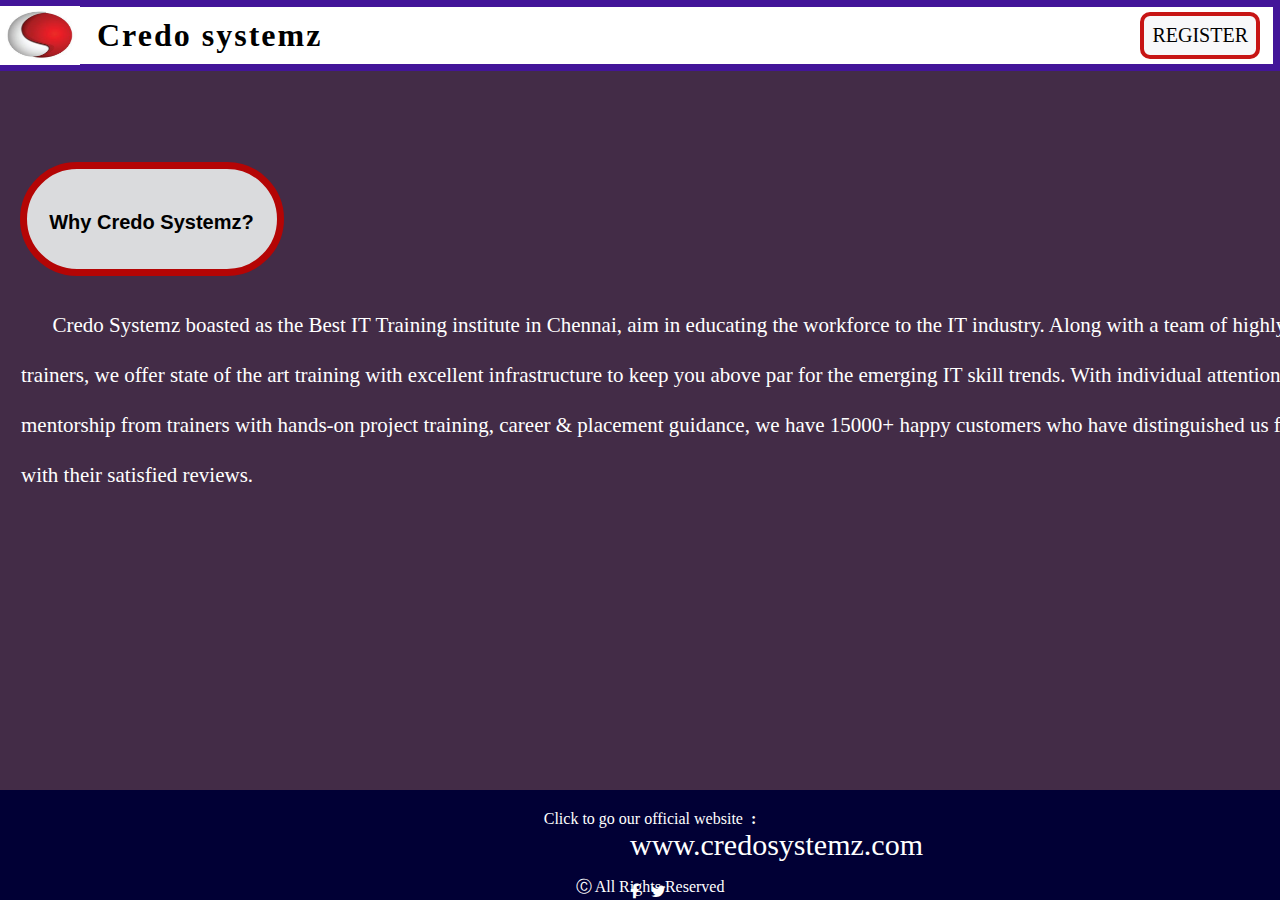
<file: credo/index.html>
<!DOCTYPE html>
<html lang="en">
<head>
    <meta charset="UTF-8">
    <meta http-equiv="X-UA-Compatible" content="IE=edge">
    <meta name="viewport" content="width=device-width, initial-scale=1.0">
    <title>Credos</title>
<link rel="stylesheet" href="style.css">
<link rel="stylesheet" href="form.html">
<link rel="stylesheet" href="https://cdnjs.cloudflare.com/ajax/libs/font-awesome/4.7.0/css/font-awesome.min.css">



</head>
<body>
  
  
    <!-- Heading tag -->
    <div class="oppo">
    <h1> Credo systemz</h1> 

</div>
       
 <!-- Logo --> 
    <div class="log">

    <img src="logo.png" alt="logo">
    </div>


    
   <!-- Register button -->
    <div class="register">
    
    <a href="form.html" target="_blank" >Register</a>

</div>



 <!-- content why -->
 <div class="question">
 <pre>
 <p>

    Why Credo Systemz?
</p>
</div>


 <div class="explain">
 <pre>

<p> 

    &nbsp &nbsp &nbsp Credo Systemz boasted as the Best IT Training institute in Chennai, aim in educating the workforce to the IT industry. Along with a team of highly experienced and qualified <br>
    trainers, we offer state of the art training with excellent infrastructure to keep you above par for the emerging IT skill trends. With individual attention to our Customers, unique <br> <br> &nbsp&nbsp&nbspmentorship from trainers with hands-on project training, career & placement guidance, we have 15000+ happy customers who have distinguished us from our competitors, <br>
    with their satisfied reviews.

</p>

</div>

 </pre>


  </div>
  

  <footer >
    
    
    <p>Click to go our official website &nbsp;<b>:</b> </p>

 
    <a  href="https://www.credosystemz.com/" target="_blank" >www.credosystemz.com</a>

    <p id="copyright">&#9400;	
        All Rights Reserved  </p>
      

        <a href="https://www.facebook.com/credosystemz" target="_blank" class="fa fa-facebook" ></a> 
    

        &nbsp;&nbsp;<a href="https://twitter.com/credosystemz" target="_blank" class="fa fa-twitter"></a>
           
     



    </footer>

   
</body> 

    


  
</html>
</file>
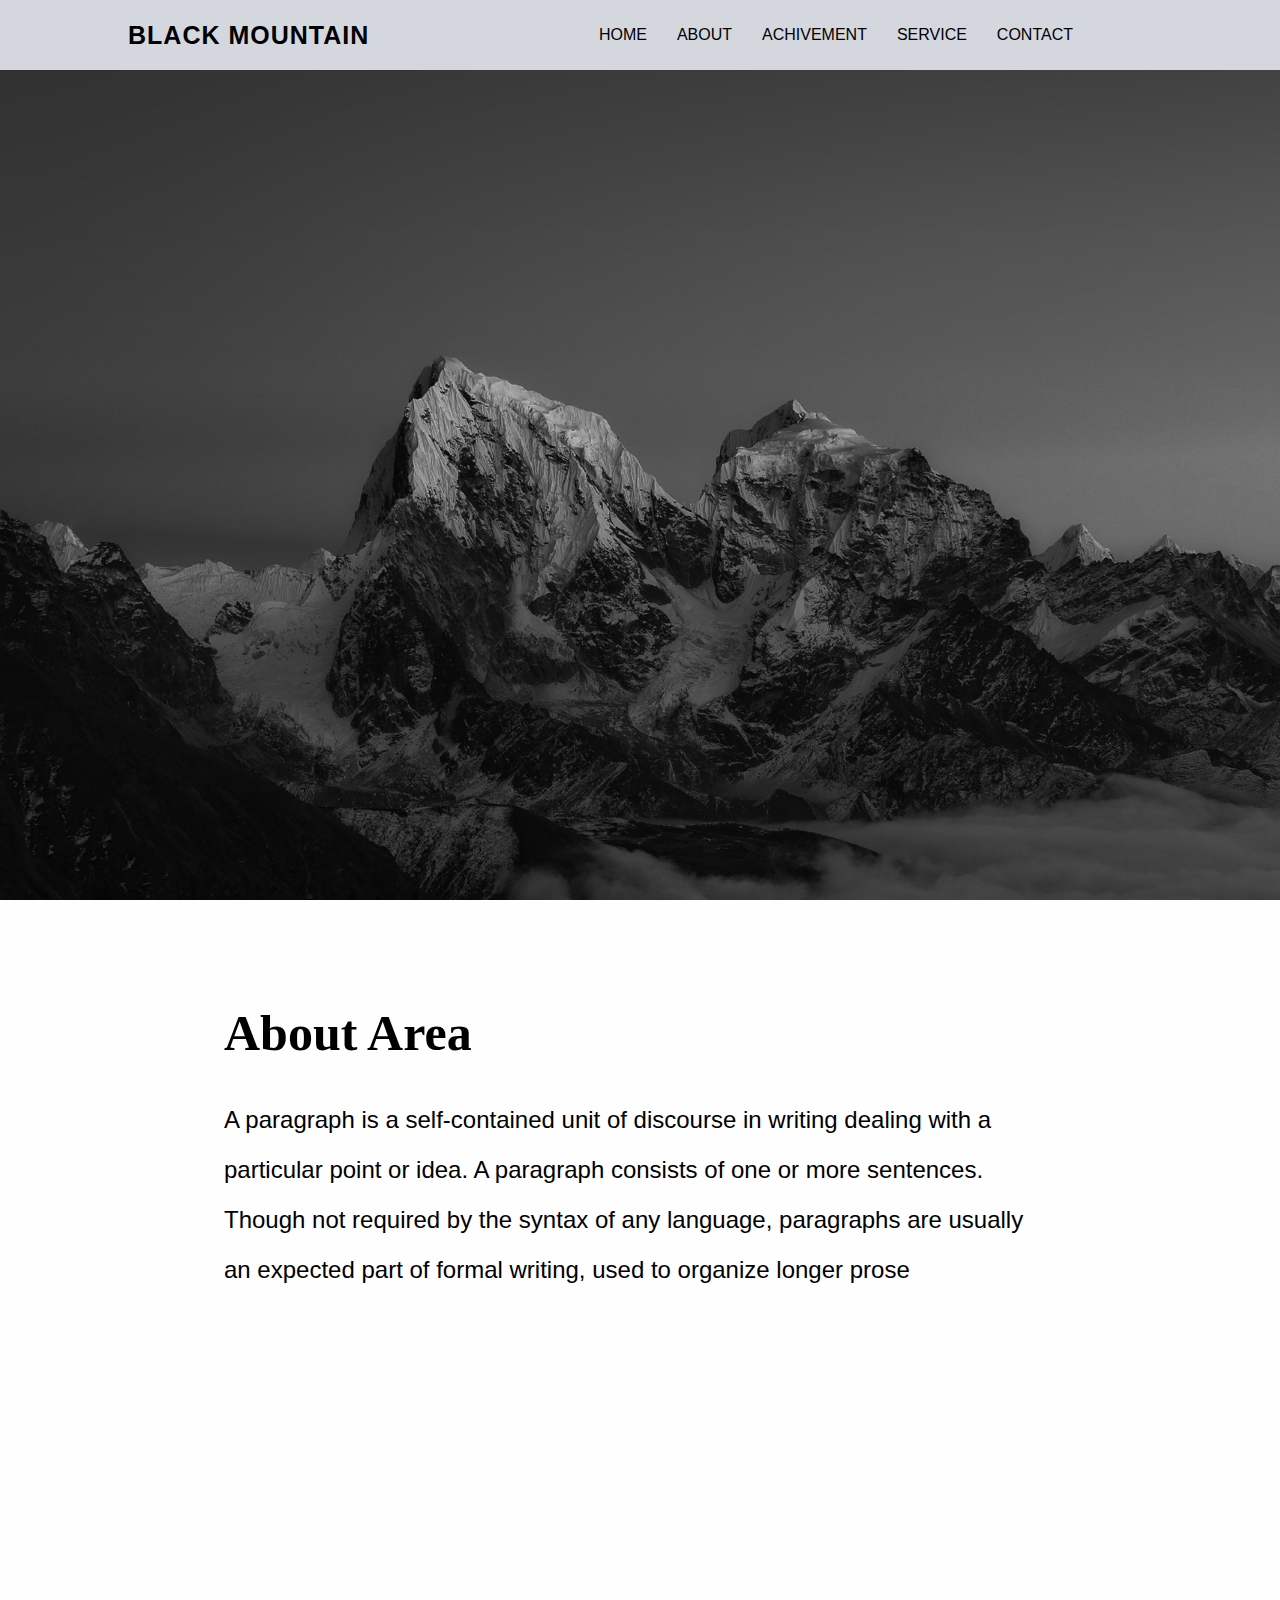
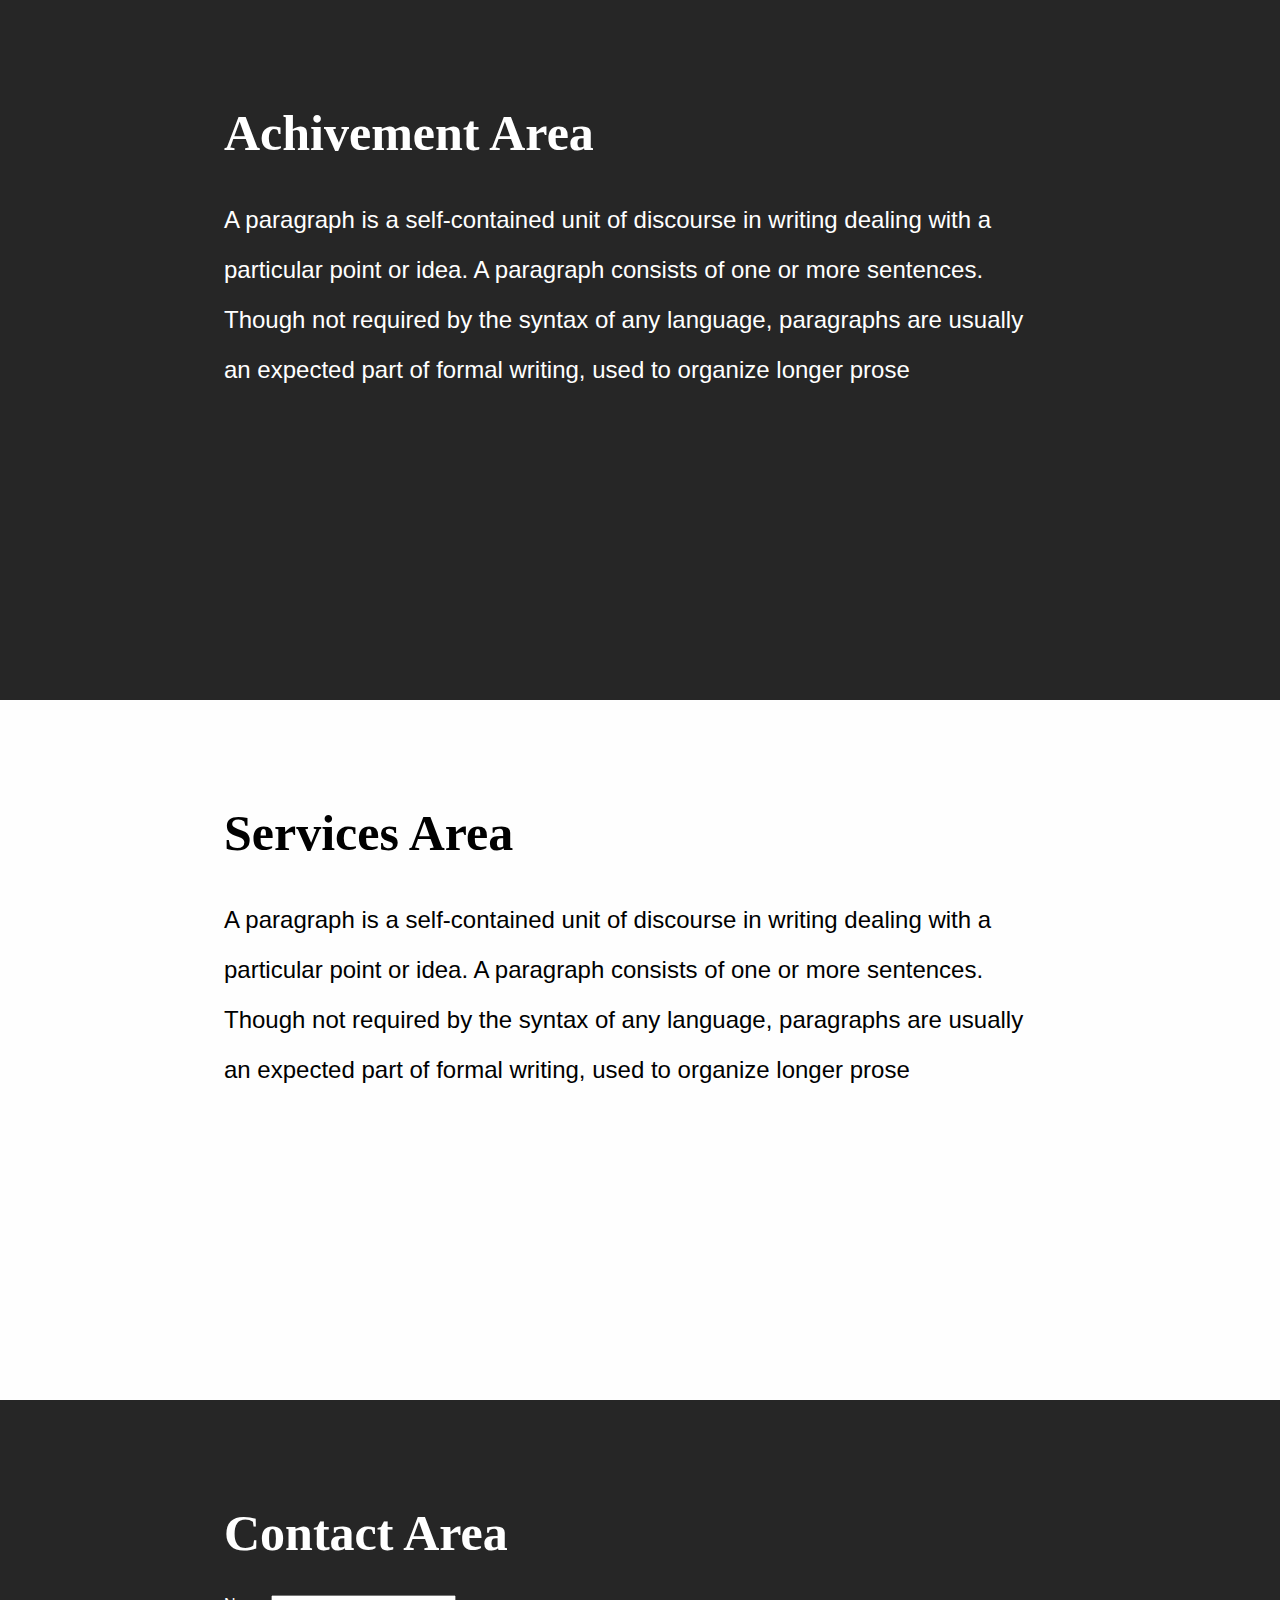
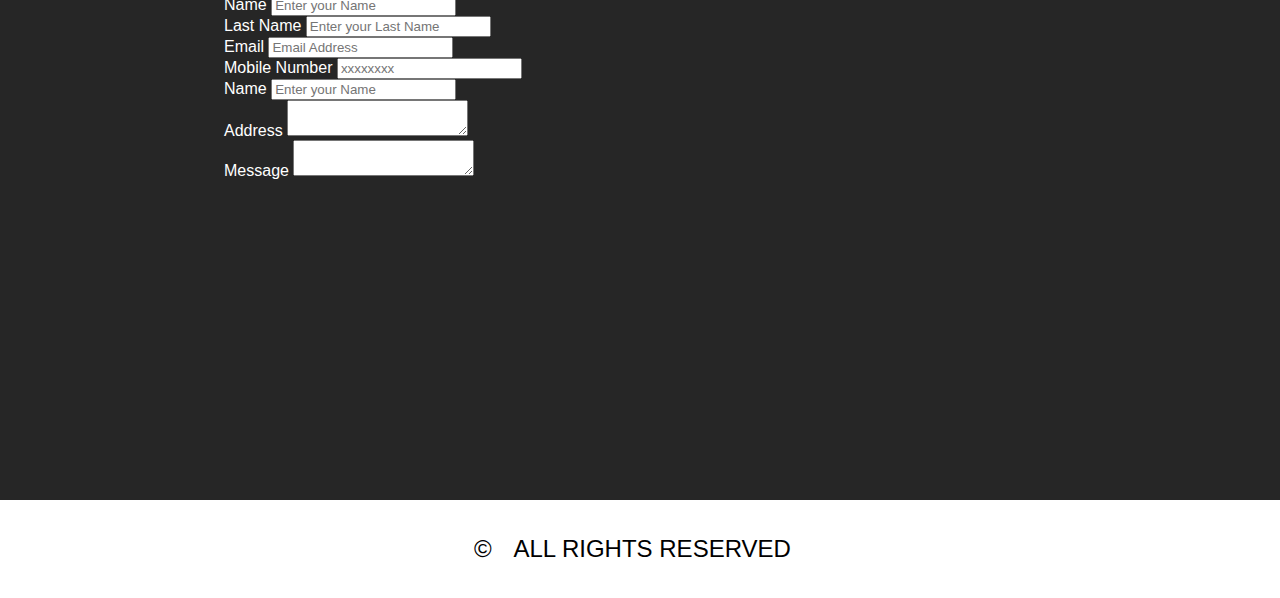
<file: natural/index.html>
<!DOCTYPE html>
<html lang="en">
<head>
    <meta charset="UTF-8">
    <meta http-equiv="X-UA-Compatible" content="IE=edge">
    <meta name="viewport" content="width=device-width, initial-scale=1.0">
    <title>Black Mountain</title>
    <link rel="stylesheet" href="style.css">
</head>
<body>
    
<div class="navbar">

<a href="#" class="logo">Black Mountain</a>

<ul class="nav">

<li> <a href="#home"> Home </a></li>
<li> <a href="#about"> About </a></li>
<li> <a href="#achivement"> Achivement </a></li>
<li> <a href="#service"> Service</a> </li>
<li> <a href="#contact"> Contact </a></li>

</ul>

</div>

<div class="banner-area" id="home"></div>

<div class="about-area" id="about">
<div class="textpart">

    <h1>About Area</h1>
    
    <p> A paragraph is a self-contained unit of discourse in writing dealing with a particular point or idea. A paragraph consists of one or more sentences. Though not required by the syntax of any language, paragraphs are usually an expected part of formal writing, used to organize longer prose    </p>
</div>
    </div>
<div class="achivement-area" id="achivement">
<div class="textpart">

    <h1>Achivement Area</h1>
    
    <p> A paragraph is a self-contained unit of discourse in writing dealing with a particular point or idea. A paragraph consists of one or more sentences. Though not required by the syntax of any language, paragraphs are usually an expected part of formal writing, used to organize longer prose    </p>
    
</div>
    </div>
<div class="service-area" id="service">
<div class="textpart">

    <h1>Services Area</h1>
    
    <p> A paragraph is a self-contained unit of discourse in writing dealing with a particular point or idea. A paragraph consists of one or more sentences. Though not required by the syntax of any language, paragraphs are usually an expected part of formal writing, used to organize longer prose    </p>
</div>
    </div>
<div class="contact-area" id="contact">
<div class="textpart">

    <h1>Contact Area</h1>

    <form>
<div class="Name">
    <label for="name">Name</label>

    <input type="text" id="name" name="name" placeholder="Enter your Name">
    
</div>

<div class="Last Name">
    <label for="last name">Last Name</label>

    <input type="text" id="last name" name="last name" placeholder="Enter your Last Name">
    
</div>

<div class="Email">
    <label for="email">Email</label>

    <input type="email" id="email" name="name" placeholder="Email Address">
    
</div>


<div class="Number">
    <label for="number">Mobile Number</label>

    <input type="number" id="number" name="number" placeholder="xxxxxxxx">
    
</div>

<div class="Name">
    <label for="name">Name</label>

    <input type="text" id="name" name="name" placeholder="Enter your Name">
    
</div>

<div class="Address">
    <label for="Address">Address</label>

    <textarea id="Address" name="Address" placeholder="Type Your Address">

    </textarea>
    
</div>

<div class="Message">
    <label for="Message">Message</label>

    <textarea id="Message" name="Message" placeholder="Enquiry">

    </textarea>
    
</div>
</form>

</div>
    </div>
<footer>

<p class="copyright">   &#169; <a href="https://www.credosystemz.com/" target="_blank"  > All Rights Reserved </a> </p> 

</footer>


</body>
</html>
</file>
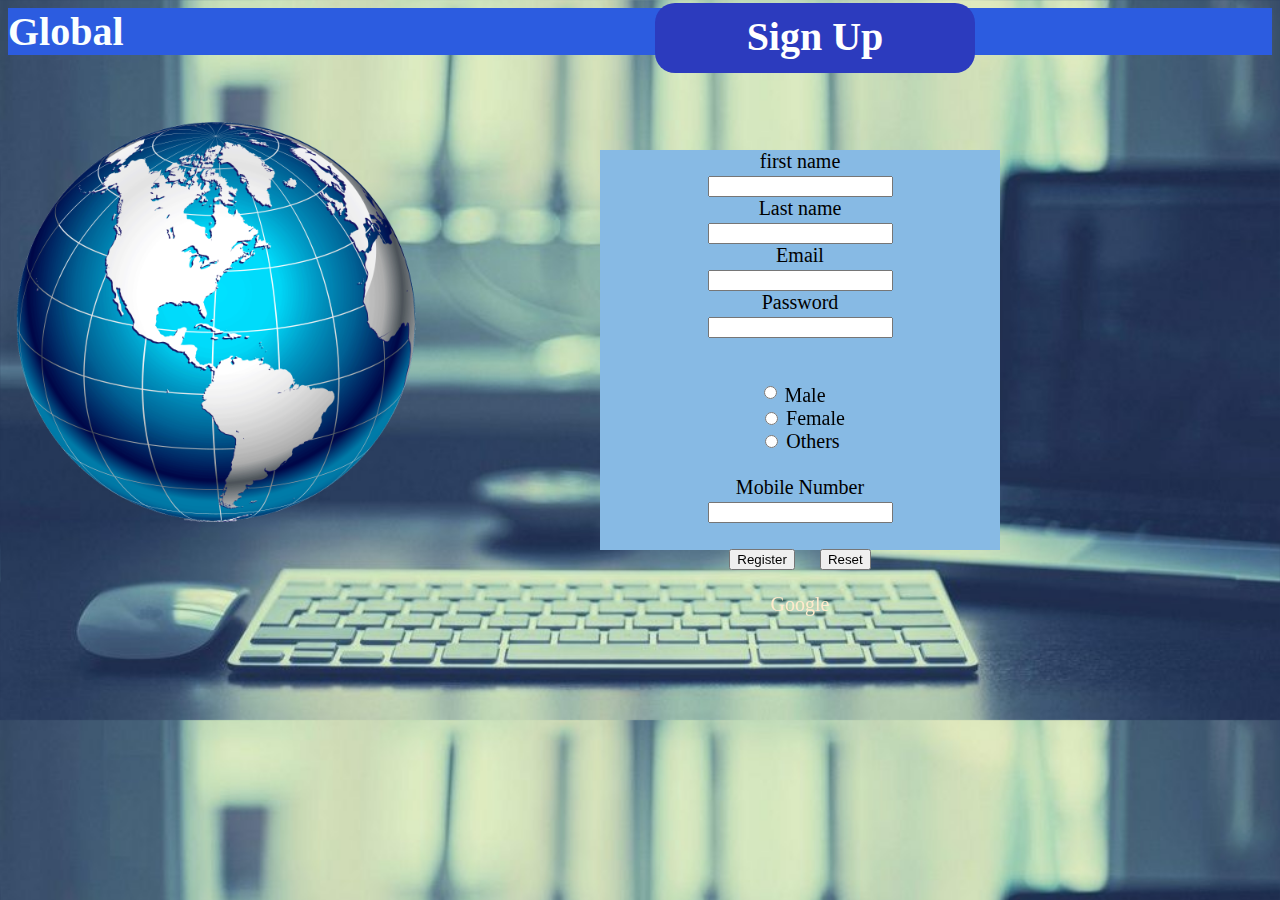
<file: New websites/index.html>
<!DOCTYPE html>
<html lang="en">
<head>
    <meta charset="UTF-8">
    <meta http-equiv="X-UA-Compatible" content="IE=edge">
    <meta name="viewport" content="width=device-width, initial-scale=1.0">
    <title>Document</title>
    <link rel="stylesheet" href="style.css">
<h1>Global</h1>
<div class="Register">

    <h2>Sign Up</h2>
    
    <div class="userlogin">

        <label for="User name">User name</label>
        <input type="text" id="User name" name="User name" placeholder="Enter your user name">
    

    </div>
 
    <div class="userlogin1">

        <label for="Password">Password</label>
        <input type="password" id="Password" name="Password" placeholder="Enter password">
    

    </div>
 
    <div class="login">

        
        <input type="submit" value="Login">
    

    </div>

</div>
   
</head>
<body>

<div class="vijay">

<img src="global.png">



</div>

 <form>

<label for="fname">first name</label><br>
<input type="text" id="fname" name="fname"><br>


<label for="lname">Last name</label><br>
<input type="text" id="lname" name="lname">
<br>
<label for="email">Email</label>
<br>
<input type="email" id="email" name="email">
<br>
<label for="password">Password</label>
<br>
<input type="password" id="password" name="password">
<br>
<br>
<div class="male">

<input class="radio" type="radio" id="male" name="gender" value="male">
</div>

<div class="label">
<label for="male">Male</label><br>
</div>

<div class="radio1">
<input type="radio" id="female" name="gender" value="female">
<label for="female">Female</label><br>
</div>
<div class="oth">
<input type="radio" id="others" name="gender" value="Others">
<label for="others">Others</label><br> <br>
</div>

<label for="Mobile Number">Mobile Number</label><br>
<input type="number" id="Mobile Number" name="Mobile Number"><br>
<br>

<input type="submit" value="Register"> &nbsp; &nbsp;
<input type="reset"><br> <br>



<div class="serach">
<a  href="https://www.google.com/search?gs_ssp=eJzj4tTP1TcwMU02T1JgNGB0YPBiS8_PT89JBQBASQXT&q=google&rlz=1C1RXQR_enIN951IN951&oq=google&aqs=chrome.1.69i59j46i131i199i275i433i465i512j69i59j35i39j0i131i433i512j69i60l3.7870j0j7&sourceid=chrome&ie=UTF-8">Google</a>
</div>


 </form>





</body>
</html>
</file>
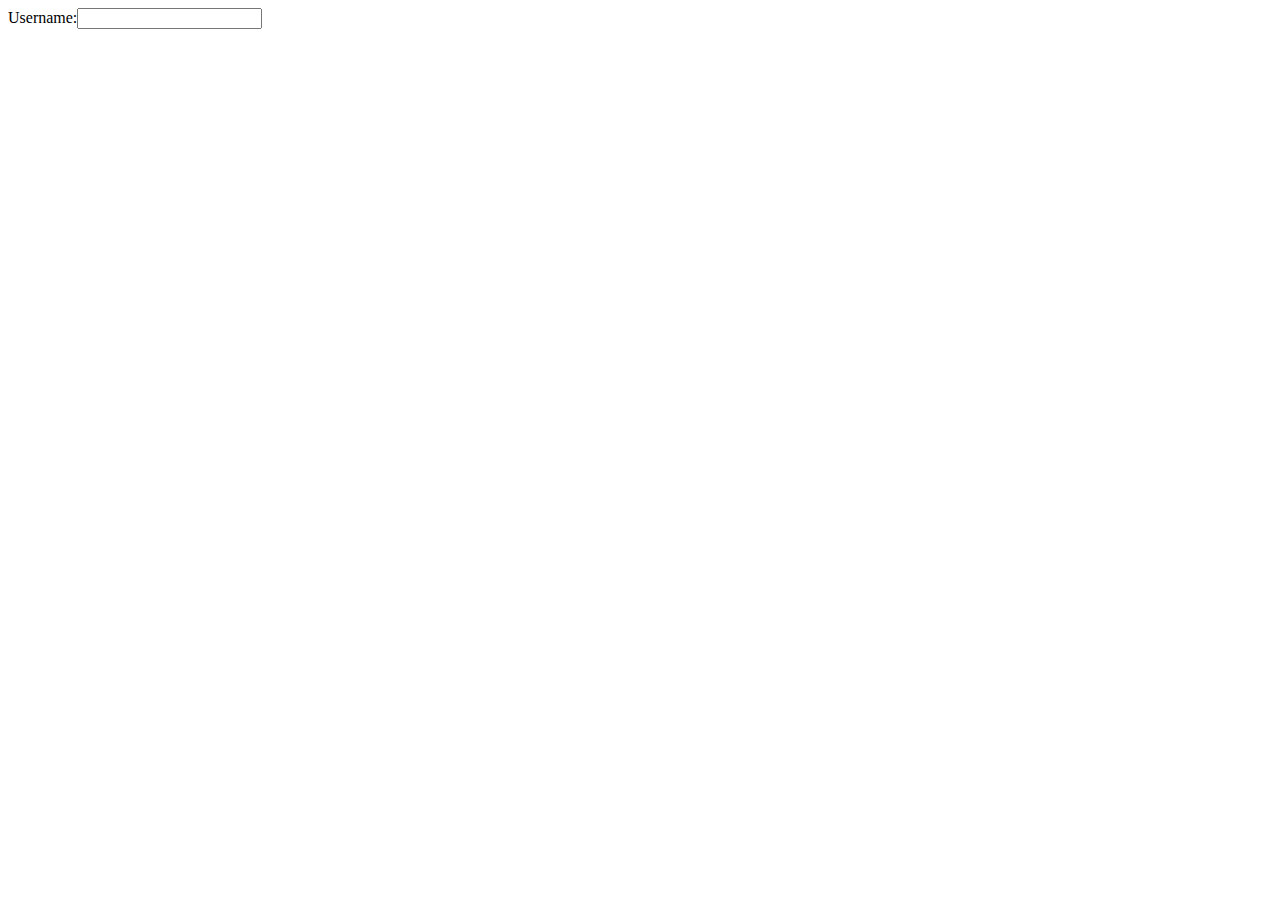
<file: advance/array.html>
<!DOCTYPE html>
<html lang="en">

<head>
    <meta charset="UTF-8">
    <meta http-equiv="X-UA-Compatible" content="IE=edge">
    <meta name="viewport" content="width=device-width, initial-scale=1.0">
    <title>Document</title>

    <script>
        var myArray = ["vijaysxsx", "surya", "kishore"];

        function userNameCheck() {



            var bx1 = document.getElementById("output").value;

            var box = myArray.indexOf(bx1);

            if (box == myArray) {

                alert("wrog");

            } else {

                alert("skn");
            }


        }
    </script>


</head>

<body>

    Username:<input type="text" id="users" onblur="userNameCheck()">
    <span id="output"></span>
</body>

</html>
</file>
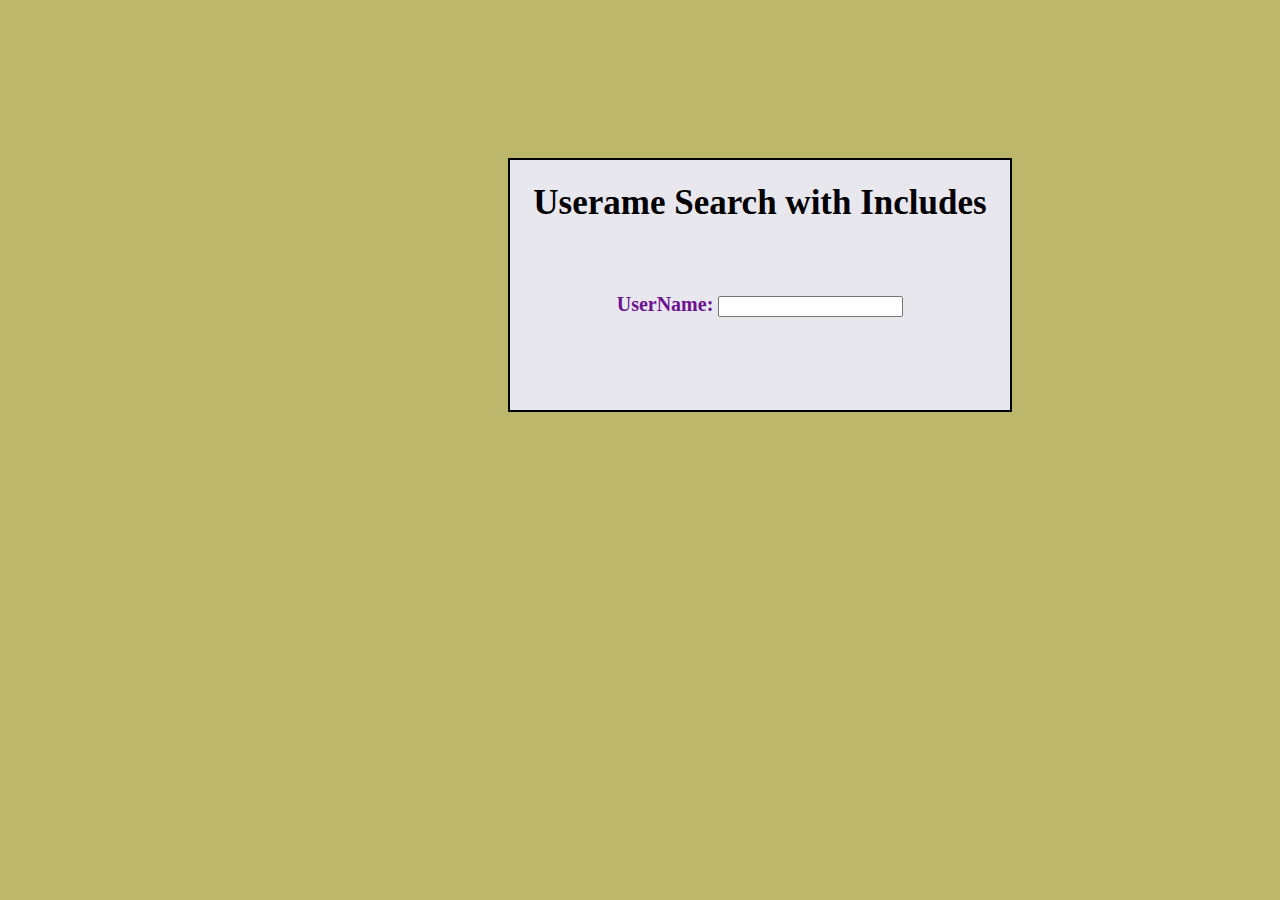
<file: advance/includes.html>
<!DOCTYPE html>
<html lang="en">

<head>
    <meta charset="UTF-8">
    <meta http-equiv="X-UA-Compatible" content="IE=edge">
    <meta name="viewport" content="width=device-width, initial-scale=1.0">
    <title>Includes</title>
    <link rel="stylesheet" href="includes.css">
</head>

<script>
    var globalData = ["vijay", "surya", "kishore", "madhan"];

    function validation() {

        var input1 = document.getElementById("user").value;

        if (globalData.includes(input1)) {


            var regex = document.getElementById("output").innerHTML = "not available";

            document.getElementById("output").style.color = "red";

            return false;

            if (input1 == "") {

                var regex = document.getElementById("output").innerHTML = "Type to check";

            }

        } else {


            regex = document.getElementById("output").innerHTML = " available";
            document.getElementById("output").style.color = "green";

        }

    }
</script>


<body>

    <div class="center">
        <h1>Userame Search with Includes</h1><br><br> UserName:
        <input type="text" id="user" onblur="return validation()">
        <span id="output"></span>
    </div>



</body>

</html>
</file>
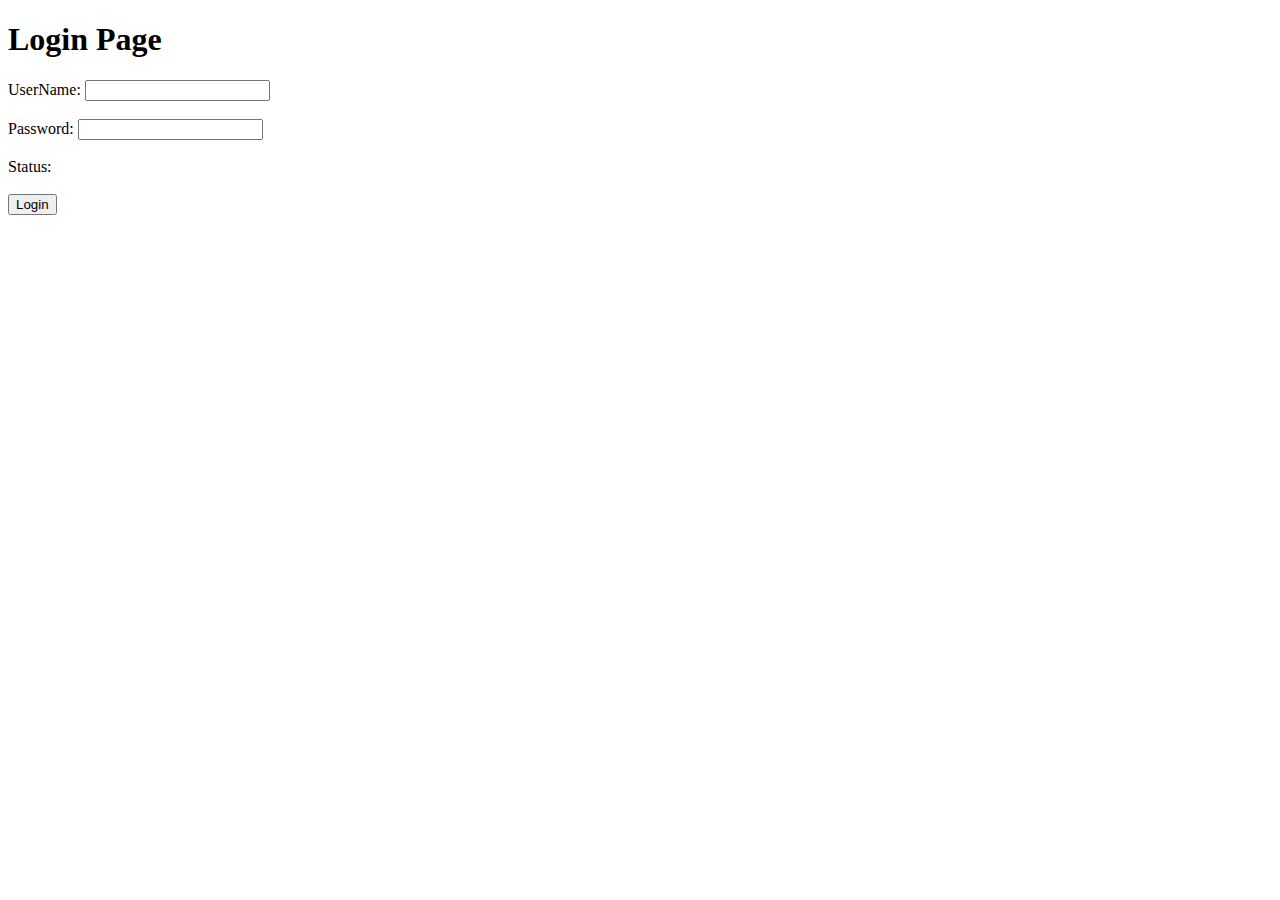
<file: advance/login.html>
<!DOCTYPE html>
<html lang="en">

<head>
    <meta charset="UTF-8">
    <meta http-equiv="X-UA-Compatible" content="IE=edge">
    <meta name="viewport" content="width=device-width, initial-scale=1.0">
    <title>test</title>
    <script>
        var globalData = [{
                username: "vijay",
                password: "people"
            }, {
                username: "surya",
                password: "people"
            }, {

                username: "suresh",
                password: "people"
            }

        ]


        function validate() {

            var person1, person2, result;

            person1 = document.getElementById("username").value;
            person2 = document.getElementById("password").value;
            result = document.getElementById("output");

            for (i = 0; i < globalData.length; i++) {
                if (username == globalData[i].username && password == globalData[i].password) {
                    result = document.getElementById("output").innerHTML = "login";

                } else {


                    result = document.getElementById("output").innerHTML = "wrong";
                }

            }
        }
    </script>
</head>

<body>
    <h1>Login Page</h1>

    UserName: <input type="text" id="username"><br> <br> Password: <input type="text" id="password"><br><br> Status: <span id="output"></span><br><br>
    <button type="button" onclick="validate()">Login</button><br>

</body>

</html>
</file>
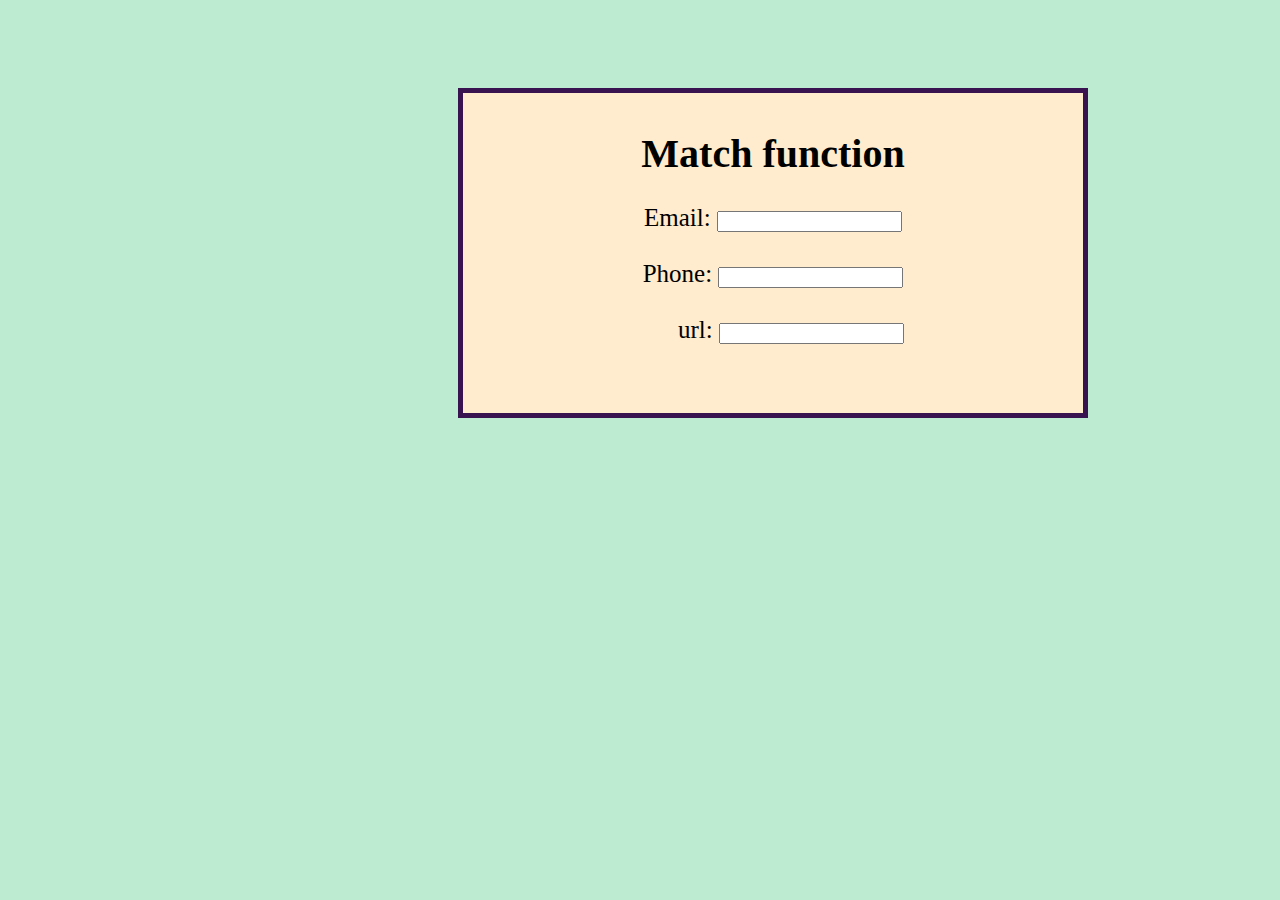
<file: advance/mtch.html>
<!DOCTYPE html>
<html lang="en">

<head>
    <meta charset="UTF-8">
    <meta http-equiv="X-UA-Compatible" content="IE=edge">
    <meta name="viewport" content="width=device-width, initial-scale=1.0">
    <title>Match</title>

    <link rel="stylesheet" href="mtch.css">

    <script>
        function evalidate() {

            var email = document.getElementById("user").value;

            var regex = !!email.match(/^[a-zA-Z0-9.!#$%&’*+/=?^_`{|}~-]+@[a-zA-Z0-9-]+(?:\.[a-zA-Z0-9-]+)*$/);

            if (regex) {

                var output = document.getElementById("output").innerHTML = "vaild email";
                document.getElementById("output").style.color = "green";


            } else {

                output = document.getElementById("output").innerHTML = "invaild email";
                document.getElementById("output").style.color = "red";

            }
        }
        //-----------------------------------------------email----------------------------------------------//

        function pvalidate() {

            var phone = document.getElementById("number").value;

            var regex1 = !!phone.match(/^([9]{1})([234789]{1})([0-9]{8})$/);

            if (regex1) {

                var output1 = document.getElementById("outpu1").innerHTML = "vaild mobile number";
                document.getElementById("outpu1").style.color = "green";


            } else {

                output1 = document.getElementById("outpu1").innerHTML = "invaild number";
                document.getElementById("outpu1").style.color = "red";

            }


        }


        function uvalidate() {
            var web = document.getElementById("url").value;

            var regex2 = !!web.match(/https?:\/\/(www\.)?[-a-zA-Z0-9@:%._\+~#=]{1,256}\.[a-zA-Z0-9()]{1,6}\b([-a-zA-Z0-9()@:%_\+.~#?&//=]*)/);

            if (regex2) {

                var output1 = document.getElementById("outpu2").innerHTML = "vaild URL";
                document.getElementById("outpu2").style.color = "green";


            } else {

                output1 = document.getElementById("outpu2").innerHTML = "invaild URL";
                document.getElementById("outpu2").style.color = "red";

            }

        }
    </script>


</head>

<body>
    <div id="fix">
        <h1>Match function</h1>

        Email: <input type="text" id="user" onblur="evalidate()"> <span id="output"></span><br><br> Phone: <input type="text" id="number" onblur="pvalidate()"> <span id="outpu1"></span><br><br>
        <div id="last">
            url: <input type="text" id="url" onblur="uvalidate()">
            <span id="outpu2"></span>
        </div>
    </div>
</body>

</html>
</file>
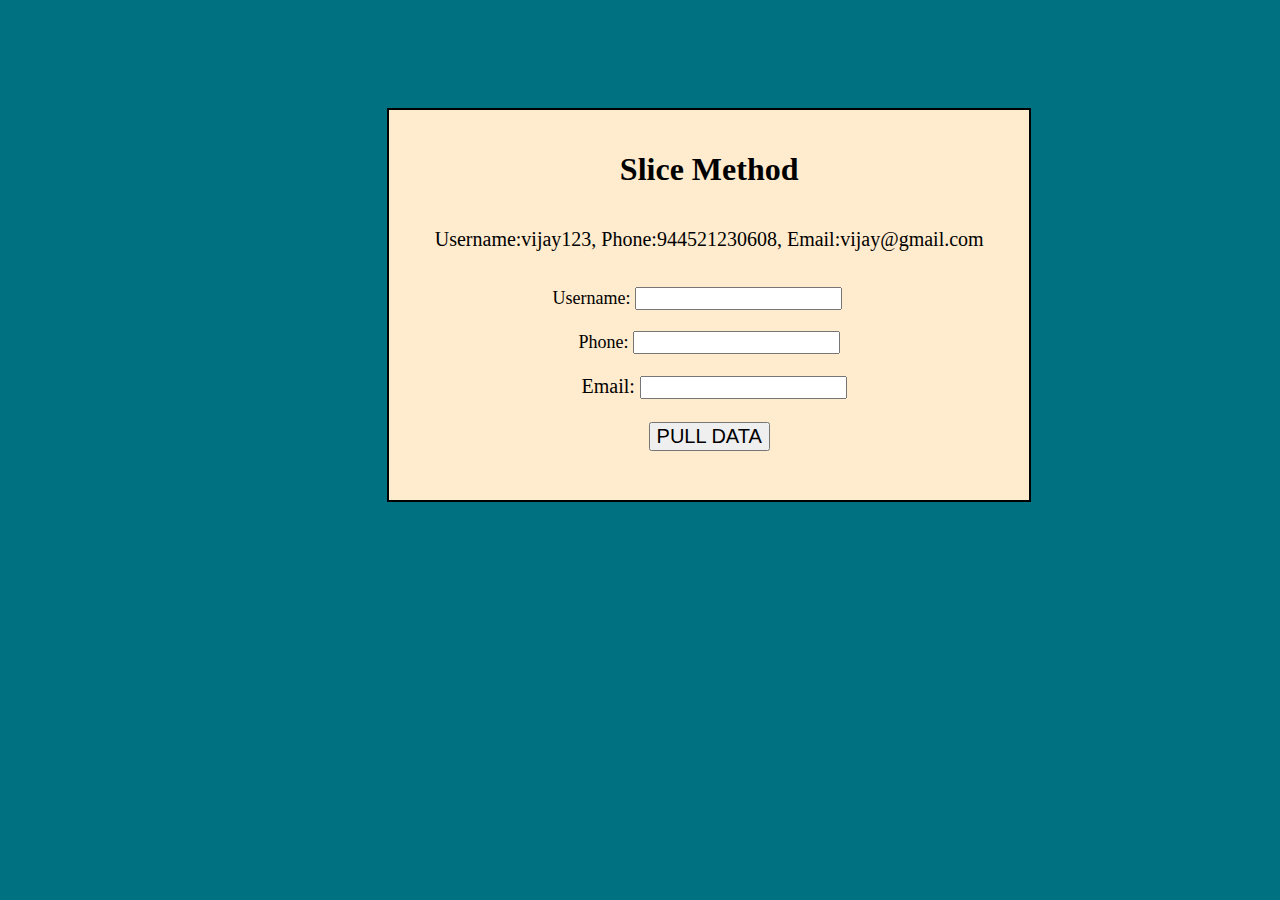
<file: advance/slice.html>
<!DOCTYPE html
<html lang="en">

<head>
    <meta charset="UTF-8">
    <meta http-equiv="X-UA-Compatible" content="IE=edge">
    <meta name="viewport" content="width=device-width, initial-scale=1.0">
    <title>Slice</title>

    <link rel="stylesheet" href="slice.css">

</head>

<body>
    <div class="center">
        <h1>Slice Method</h1><br>

        <span id="output"></span> <br><br><br>

        <div class="userbox">

            Username: <input type="text" id="user"><br><br>
        </div>

        <div class="contact">
            Phone: <input type="text" id="number"><br><br>
        </div>
        <div class="gmail1">
            Email: <input type="gmail" id="gmail"><br><br>
        </div>

        <button type="button" onclick="validation()">PULL DATA</button>
    </div>
</body>



<script>
    var globalData = "Username:vijay123, Phone:944521230608, Email:vijay@gmail.com";

    document.getElementById("output").innerHTML = globalData;

    var res = globalData.indexOf("Username:") + 9;

    var res1 = globalData.indexOf(",", res);
    var res2 = globalData.slice(res, res1);

    //----------------Username find out-------------------  -------//

    var index = globalData.indexOf("Phone:") + 6;

    var input = globalData.indexOf(",", index);
    var input1 = globalData.slice(index, input);

    //--------------------mobile number find out----------------------//

    var mob = globalData.indexOf("Email:");

    var mob2 = globalData.slice(mob);


    function validation() {

        var box1 = document.getElementById("user").value = res2;

        var box2 = document.getElementById("number").value = input1;

        var box3 = document.getElementById("gmail").value = mob2;



    }
</script>



</html>
</file>
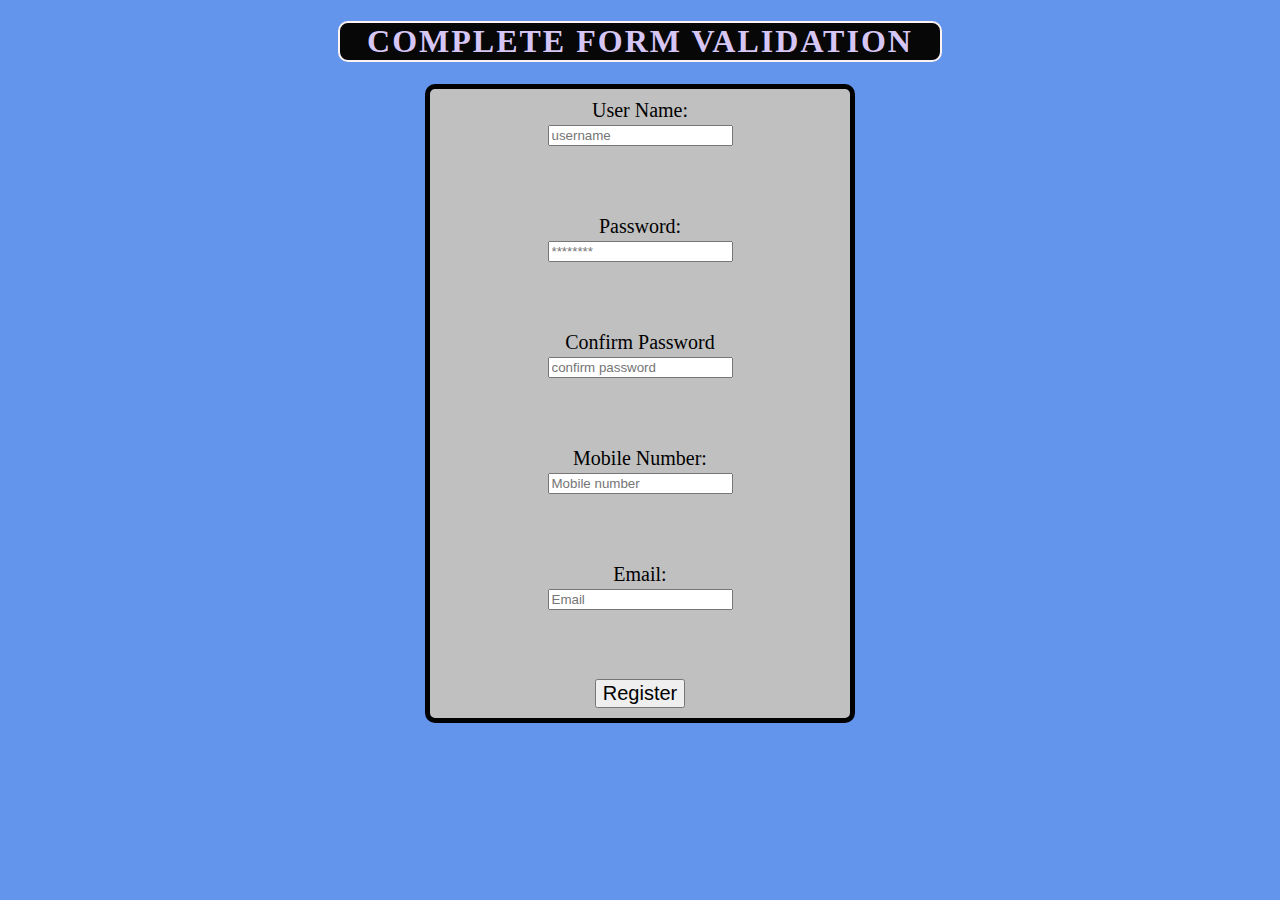
<file: practice-credo/validation.html>
<!DOCTYPE html>
<html lang="en">
<head>
    <meta charset="UTF-8">
    <meta http-equiv="X-UA-Compatible" content="IE=edge">
    <meta name="viewport" content="width=device-width, initial-scale=1.0">
    <title>validation</title>

<link rel="stylesheet" href="style.css">

</head>
<body>
    
   <center>

       <h1>Complete form validation</h1>
       <div class="form">
       <form action="https://www.credosystemz.com/" method="POST" onsubmit="return validation()"> 
    
        <label>User Name:</label><br>
<input type="text" name="user" id="username" placeholder="username" autocomplete="off"><br>

<span id="user1"></span><br><br><br>

<label>Password:</label><br>
<input type="text" name="pass" id="password" placeholder="********" autocomplete="off"><br>
<span id="pass1"></span><br><br><br>


<label>Confirm Password</label><br>
<input type="text" name="conf" id="confirmpass" placeholder="confirm password" autocomplete="off"><br>
<span id="pass2"></span><br><br><br>

<label>Mobile Number:</label><br>
<input type="text" name="mobile" id="mobilenumber" placeholder="Mobile number" autocomplete="off"><br>
<span id="mobiles"></span><br><br><br>

<label>Email:</label><br>
<input type="text" name="email" id="email" placeholder="Email" autocomplete="off"> <br>     
<span id="email"></span><br><br><br>   

<input type="submit" name="submit" value="Register" class="submit">

</div>
   </center>
</form>

</body>

<script src="valdate.js">

</script>
</html>
</file>
<file: credo/style.css>
*{

margin: 0px;
padding: 0px;


}

body{

background-color: #432c47;
}


.oppo{

background-color:white;
padding: 10px;
border: 7px solid rgb(67, 21, 153) ;



}

.oppo h1{
position: relative;
color:black;
left: 80px;
letter-spacing: 2px;




}

.log img {
position: relative;
height: 59px;
bottom: 65px;
width: 80px;

}

.question {
    border: 7px solid rgb(180, 5, 5);
    margin-right: 1250px;
    margin-left: 20px;
    height: 100px;
    width: 250px;
    border-radius: 80px;
    top: 28px;
    position: relative;
    background-color: rgb(218, 219, 221);
    

}

.question p{

position: relative;
font-size: 20px;
font-family: Arial, Helvetica, sans-serif;
bottom: 19px;
color: black;
font-weight: bolder;


}

.explain p{

position: relative;
font-size: 21px;
font-weight:900px;
font-family:  'Merriweather', serif;
color: white;

}

.register a {

float:right;
right: 20px;
position: relative;
text-decoration: none;
background-color: rgb(248, 248, 250);
color: black;
bottom: 122px;
font-size: 20px;
display: block;
border: 4px solid rgb(199, 21, 21);
padding: 8px;
border-radius: 10px;
text-transform: uppercase;

}

 .register :hover{

background-color: black;
transition:0.03s;
color:white;
display: block;
border: 4px solid rgb(9, 175, 23);

}

footer{

position: fixed;

bottom: 0;
left: 0;
width: 100%;
height: 90px;
background-color: #010035;
padding: 10px;

}
 footer p{

color: white;

position: relative;
text-align: center;
top: 10px;

 }

 

 footer a{
color: white;
text-decoration: none;
font-size: 30px;
position: relative;
left: 620px;
top: 10px;


 }

 #copyright{

position: relative;
top: 25px;



 }
</file>
<file: natural/style.css>
body{

margin: 0;
padding: 0;
font-family: sans-serif;

}
.navbar{

position: fixed;
display: flex;
justify-content: center;
align-items:  center;
flex-direction: row;
flex-wrap: wrap;
background-color: #d4d7de;
width: 100%;
height: 70px;
z-index: 1;

}

.nav {

display: flex;
justify-content: right;
list-style: none;
margin-right: 15%;

}


.logo{

flex: 1 1 auto;
margin-left: 10%;
text-transform: uppercase;
letter-spacing: 1px;
font-weight: bold;
font-size: 25px;

}

a {

margin: 15px;
color: #000;
text-decoration: none;
text-transform: uppercase;

}






a :hover {

    color: #000;
}

ul li:hover{

background-color: white;
margin: 2px;
transition: 0.03s;
padding: 5px;




}



.banner-area {

position: relative;
background-image: url(background.jpg);
width: 100%;
height: 100vh;
background-repeat: no-repeat;
-webkit-background-size: cover;
background-size: cover;

}
.about-area, .achivement-area, .service-area, .contact-area{

position: relative;
display: flex;
justify-content: space-around;
align-items: center;
flex-wrap: wrap;
flex-direction: row;
width: 100%;
height: 700px;

}


.textpart{

width: 65%;
height: 80%;

}

h1{

font-size: 50px;
font-family:fantasy;
}

p{

font-size: 24px;
line-height: 50px;

}
.about-area,.service-area{

background: #fefefe;

}
.achivement-area, .contact-area{

background: #262626;
color: #fff;

}
html{

scroll-behavior: smooth;

}
.copyright{

text-align: center;
font-family: Arial, Helvetica, sans-serif;

} 

form{

position: relative;

}


.LastName{

position: relative;
left: 30px;

}
</file>
<file: New websites/style.css>
form{

text-align: center;
position: absolute;
top: 150px;
left: 600px;
background-color: rgb(135, 186, 228);
font-size: 20px;
height: 400px;
width: 400px;
box-shadow: black;
position: fixed;


}
h2 {


left: 655px;
top: 180px;
font-size: 40px;
background-color: rgb(44, 59, 190);
height: 50px;
color: white;
width: 300px;
text-align: center;
display: block;
top: -30px;
position: relative;
right: 800px;
padding: 10px;
border-radius: 20px;
position: fixed;


}

.Register {

float: left;


}


body{

background-image: url("background.1.jpg");
background-repeat: no-repeats;
background-size: cover;

}
.vijay {
position: relative;

}
 .vijay img {

 position: relative;
    height: 400px;
    width: 400px;
    margin-top: 40px;
    right: 250px;

 }
 h1 {
position: relative;
color: rgb(250, 255, 255);
background-color: rgb(44, 92, 224);
font-weight:bolder;
font-size:40px;
margin-top: auto;
display: block;

 }

 .userlogin {
color: white;
position: relative;
left: 850px;
top: -195px;
display: block;


 }
 .userlogin1 {
   color: white;

    position: relative;
left: 1110px;
display: block;
top: -218px;

 }

 .login {

   position: relative;
left: 1370px;
top: -239px;
display: block;

 }

 .label{

color: black;

position: relative;
left: 5px;

 }
 .male{

 position: relative;   
   left: -31px;
   display:block;

top: 20px;


    }

    .radio1{

      position: relative;   
        
     margin-left: 5px;
     
         }

      a   {
         text-decoration: none;
         color: blanchedalmond;
        

         }
</file>
<file: advance/includes.css>
body {
    background-color: darkkhaki;
}

.center {
    text-align: center;
    top: 150px;
    position: relative;
    border: 2px solid black;
    width: 500px;
    height: 250px;
    left: 500px;
    background-color: rgb(232, 231, 238);
    font-size: 20px;
    font-weight: bold;
    color: rgb(109, 18, 145);
}

h1 {
    font-size: 35px;
    color: black;
}
</file>
<file: advance/mtch.css>
body {
    background-color: rgb(189, 235, 209);
}

#fix {
    position: relative;
    text-align: center;
    border: 5px solid rgb(57, 18, 80);
    width: 600px;
    height: 300px;
    left: 450px;
    padding: 10px;
    top: 80px;
    font-size: 25px;
    background-color: blanchedalmond;
}

h1 {
    color: black;
    font-size: 40px;
}

#last {
    position: relative;
    left: 18px;
}
</file>
<file: advance/slice.css>
body {
    background-color: rgb(0, 113, 128);
}

.center {
    position: relative;
    left: 30%;
    border: 2px solid black;
    width: 600px;
    height: 350px;
    top: 100px;
    padding: 20px;
    text-align: center;
    background-color: blanchedalmond;
}

.userbox {
    right: 12px;
    position: relative;
    font-size: 18px;
}

.contact {
    position: relative;
    font-size: 18px;
}

.gmail1 {
    position: relative;
    left: 5px;
    font-size: 20px;
}

#output {
    font-size: 20px;
}

input {
    font-size: 15px;
}

button {
    font-size: 20px;
}

button:hover {
    background-color: black;
    color: white;
    transition: 00.3s;
    border: 4px solid rgb(9, 240, 97);
    border-radius: 5px;
    padding: 2px;
}
</file>
<file: practice-credo/style.css>
body{

background-color: cornflowerblue;


}
.form{

position: relative;

border: 5px solid black;
padding: 10px;
width: 400px;
border-radius: 10px;
background-color: silver;
font-size: 20px;
}

h1{

text-transform: uppercase;
letter-spacing: 2px;
background-color: rgb(7, 7, 7);
width: 600px;
border-radius: 10px;
border: 2px solid rgb(253, 243, 243);
color: rgb(214, 198, 245);

}

span{

color: red;
    
}

.submit{

font-size: 20px;

}
</file>
